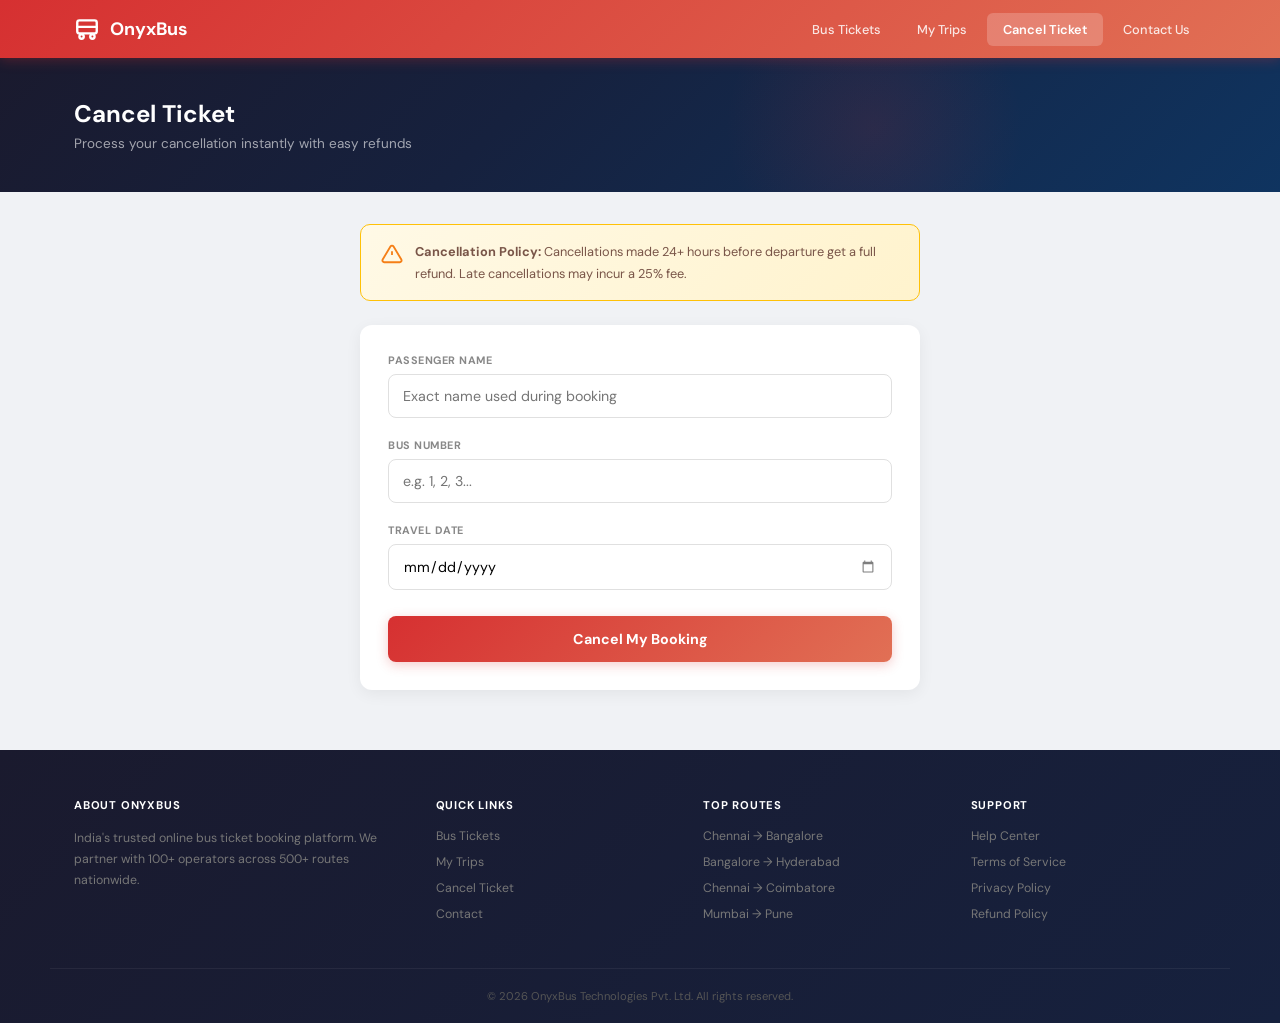
<file: web/cancel.html>
<!DOCTYPE html>
<html lang="en">

<head>
    <meta charset="UTF-8">
    <meta name="viewport" content="width=device-width, initial-scale=1.0">
    <title>Cancel Ticket — OnyxBus</title>
    <link href="https://fonts.googleapis.com/css2?family=DM+Sans:wght@400;500;600;700;800&display=swap"
        rel="stylesheet">
    <link rel="stylesheet" href="styles.css">
    <style>
        .cancel-card {
            background: #fff;
            border-radius: 12px;
            padding: 28px;
            box-shadow: 0 4px 16px rgba(0, 0, 0, .06);
            max-width: 560px;
            margin: 0 auto
        }

        .field-group {
            margin-bottom: 20px
        }

        .field-group label {
            display: block;
            font-size: .72rem;
            font-weight: 700;
            color: #888;
            letter-spacing: .5px;
            margin-bottom: 7px;
            text-transform: uppercase
        }

        .field-group input {
            width: 100%;
            padding: 12px 14px;
            border: 1.5px solid #e0e0e0;
            border-radius: 8px;
            font-size: .95rem;
            font-family: inherit;
            outline: none;
            transition: border-color .2s, box-shadow .2s
        }

        .field-group input:focus {
            border-color: #d63031;
            box-shadow: 0 0 0 3px rgba(214, 48, 49, .1)
        }

        .btn-cancel-ticket {
            width: 100%;
            padding: 14px;
            background: linear-gradient(135deg, #d63031, #e17055);
            color: #fff;
            border: none;
            border-radius: 8px;
            font-size: .95rem;
            font-weight: 700;
            font-family: inherit;
            cursor: pointer;
            margin-top: 6px;
            box-shadow: 0 3px 12px rgba(214, 48, 49, .25);
            transition: all .2s
        }

        .btn-cancel-ticket:hover {
            transform: translateY(-1px);
            box-shadow: 0 5px 16px rgba(214, 48, 49, .35)
        }

        .msg {
            margin-top: 18px;
            padding: 12px 16px;
            border-radius: 8px;
            font-size: .88rem;
            text-align: center;
            display: none
        }

        .msg-ok {
            display: block;
            background: #e8f5e9;
            color: #2e7d32;
            border: 1px solid #c8e6c9
        }

        .msg-err {
            display: block;
            background: #fdecea;
            color: #c62828;
            border: 1px solid #ffcdd2
        }

        .warning-box {
            background: linear-gradient(135deg, #fff9e6, #fff3cd);
            border: 1px solid #ffc107;
            border-radius: 10px;
            padding: 16px 20px;
            margin-bottom: 24px;
            font-size: .85rem;
            color: #795548;
            line-height: 1.7;
            max-width: 560px;
            margin-left: auto;
            margin-right: auto;
            display: flex;
            gap: 12px;
            align-items: flex-start
        }

        .warning-box svg {
            flex-shrink: 0;
            margin-top: 2px
        }
    </style>
</head>

<body>
    <nav class="topnav">
        <div class="container nav-inner">
            <a href="/" class="brand">
                <svg width="26" height="26" viewBox="0 0 24 24" fill="none" stroke="#fff" stroke-width="2.2"
                    stroke-linecap="round" stroke-linejoin="round">
                    <rect x="3" y="4" width="18" height="12" rx="2" />
                    <path d="M3 10h18" />
                    <circle cx="7" cy="19" r="2" />
                    <circle cx="17" cy="19" r="2" />
                </svg>
                <span>OnyxBus</span>
            </a>
            <div class="nav-links">
                <a href="/" class="nav-item">Bus Tickets</a>
                <a href="/my-trips.html" class="nav-item">My Trips</a>
                <a href="/cancel.html" class="nav-item active">Cancel Ticket</a>
                <a href="/contact.html" class="nav-item">Contact Us</a>
            </div>
        </div>
    </nav>

    <div class="page-hero">
        <div class="container">
            <h1>Cancel Ticket</h1>
            <p>Process your cancellation instantly with easy refunds</p>
        </div>
    </div>

    <section class="page-section">
        <div class="warning-box">
            <svg width="22" height="22" viewBox="0 0 24 24" fill="none" stroke="#f57f17" stroke-width="2">
                <path d="M10.29 3.86L1.82 18a2 2 0 0 0 1.71 3h16.94a2 2 0 0 0 1.71-3L13.71 3.86a2 2 0 0 0-3.42 0z" />
                <line x1="12" y1="9" x2="12" y2="13" />
                <line x1="12" y1="17" x2="12.01" y2="17" />
            </svg>
            <div><strong>Cancellation Policy:</strong> Cancellations made 24+ hours before departure get a full refund.
                Late cancellations may incur a 25% fee.</div>
        </div>

        <div class="cancel-card">
            <div class="field-group">
                <label>Passenger Name</label>
                <input type="text" id="cancelName" placeholder="Exact name used during booking">
            </div>
            <div class="field-group">
                <label>Bus Number</label>
                <input type="number" id="cancelBusNo" placeholder="e.g. 1, 2, 3...">
            </div>
            <div class="field-group">
                <label>Travel Date</label>
                <input type="date" id="cancelDate">
            </div>
            <button class="btn-cancel-ticket" onclick="cancelTicket()">Cancel My Booking</button>
            <div id="cancel-msg" class="msg"></div>
        </div>
    </section>

    <footer class="site-footer">
        <div class="container footer-grid">
            <div class="footer-col">
                <h5>About OnyxBus</h5>
                <p>India's trusted online bus ticket booking platform. We partner with 100+ operators across 500+ routes
                    nationwide.</p>
            </div>
            <div class="footer-col">
                <h5>Quick Links</h5>
                <a href="/">Bus Tickets</a>
                <a href="/my-trips.html">My Trips</a>
                <a href="/cancel.html">Cancel Ticket</a>
                <a href="/contact.html">Contact</a>
            </div>
            <div class="footer-col">
                <h5>Top Routes</h5>
                <a href="/?src=Chennai&dst=Bangalore">Chennai → Bangalore</a>
                <a href="/?src=Bangalore&dst=Hyderabad">Bangalore → Hyderabad</a>
                <a href="/?src=Chennai&dst=Coimbatore">Chennai → Coimbatore</a>
                <a href="/?src=Mumbai&dst=Pune">Mumbai → Pune</a>
            </div>
            <div class="footer-col">
                <h5>Support</h5>
                <a href="/contact.html">Help Center</a>
                <a href="/terms.html">Terms of Service</a>
                <a href="/privacy.html">Privacy Policy</a>
                <a href="/cancel.html">Refund Policy</a>
            </div>
        </div>
        <div class="container footer-bottom">
            <p>&copy; 2026 OnyxBus Technologies Pvt. Ltd. All rights reserved.</p>
        </div>
    </footer>

    <script>
        async function cancelTicket() {
            const name = document.getElementById('cancelName').value.trim();
            const busNo = document.getElementById('cancelBusNo').value.trim();
            const date = document.getElementById('cancelDate').value;
            const msg = document.getElementById('cancel-msg');
            if (!name || !busNo || !date) { msg.className = 'msg msg-err'; msg.textContent = 'Please fill in all fields.'; return; }
            try {
                const res = await fetch('/api/cancel', {
                    method: 'POST', headers: { 'Content-Type': 'application/json' },
                    body: JSON.stringify({ passengerName: name, busNo: parseInt(busNo), date: date })
                });
                const r = await res.json();
                msg.className = 'msg ' + (r.success ? 'msg-ok' : 'msg-err');
                msg.textContent = r.message;
            } catch (e) { msg.className = 'msg msg-err'; msg.textContent = 'Server connection failed.'; }
        }
    </script>
</body>

</html>
</file>
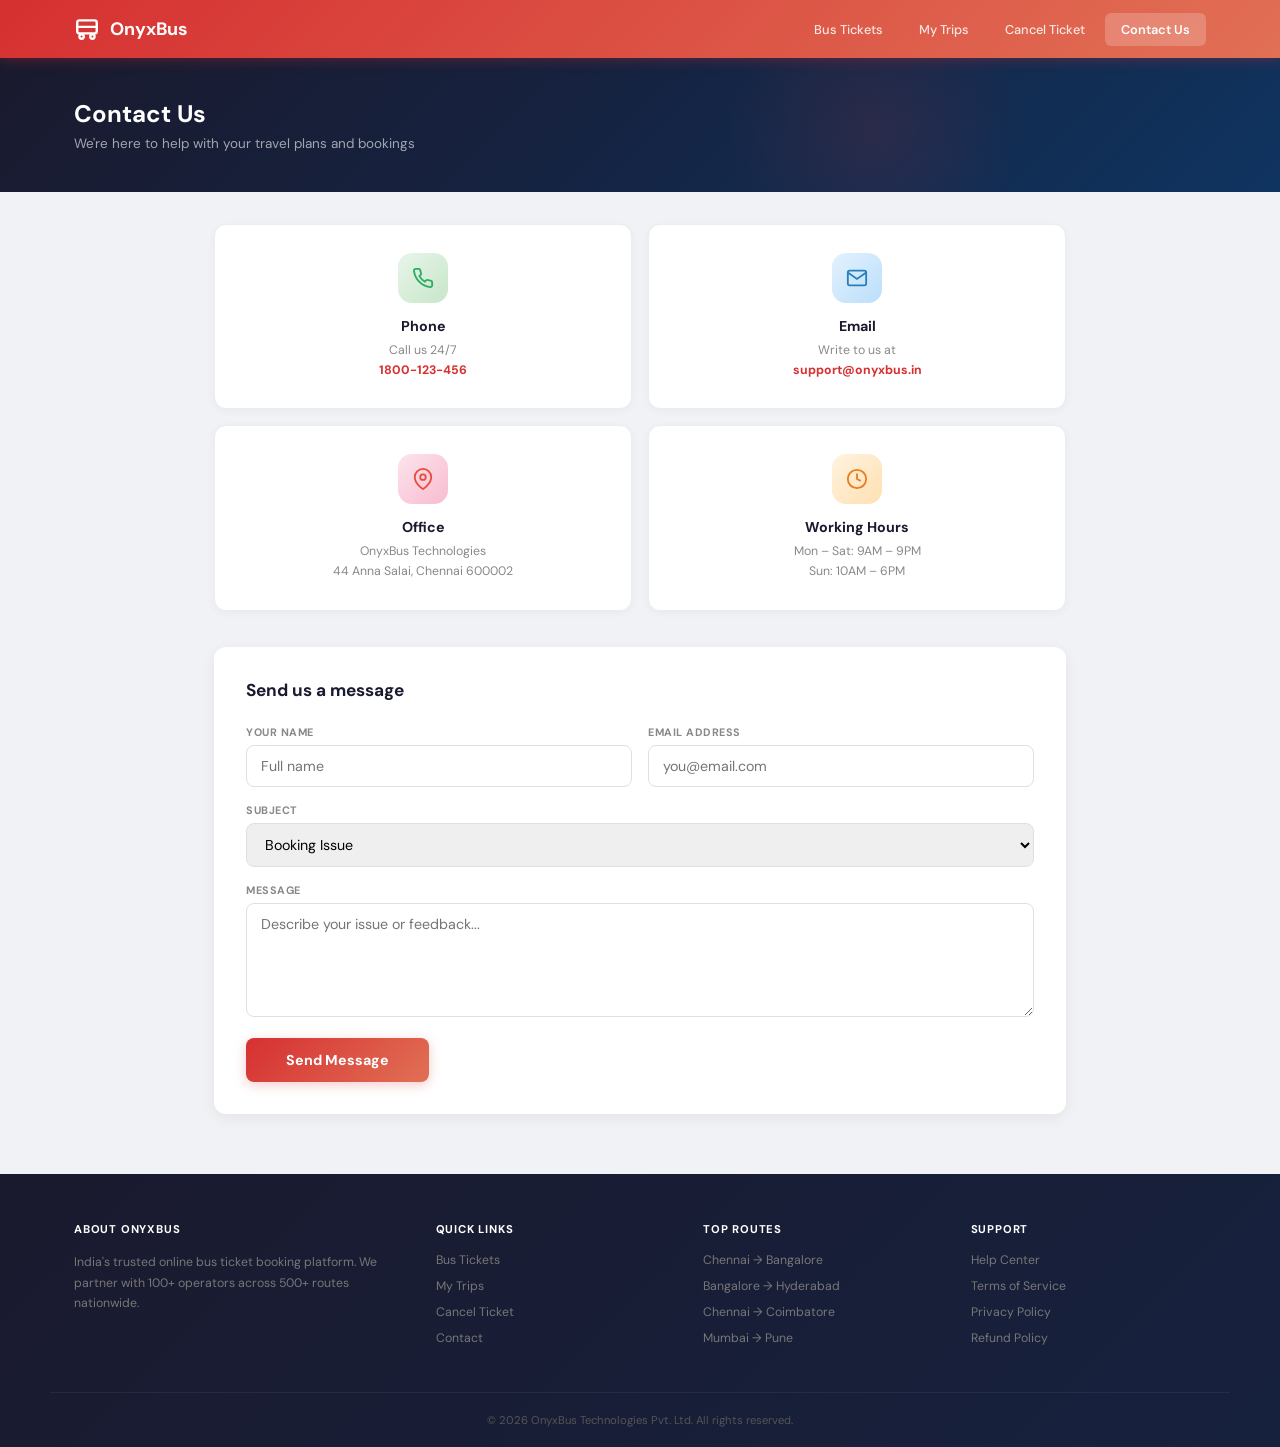
<file: web/contact.html>
<!DOCTYPE html>
<html lang="en">

<head>
    <meta charset="UTF-8">
    <meta name="viewport" content="width=device-width, initial-scale=1.0">
    <title>Contact Us — OnyxBus</title>
    <link href="https://fonts.googleapis.com/css2?family=DM+Sans:wght@400;500;600;700;800&display=swap"
        rel="stylesheet">
    <link rel="stylesheet" href="styles.css">
    <style>
        .contact-grid {
            display: grid;
            grid-template-columns: 1fr 1fr;
            gap: 16px;
            margin-bottom: 36px
        }

        .contact-card {
            background: #fff;
            border: 1px solid #ecedf2;
            border-radius: 12px;
            padding: 28px;
            text-align: center;
            transition: all .25s;
            box-shadow: 0 2px 8px rgba(0, 0, 0, .04)
        }

        .contact-card:hover {
            box-shadow: 0 8px 24px rgba(0, 0, 0, .08);
            transform: translateY(-3px)
        }

        .cc-icon {
            width: 50px;
            height: 50px;
            border-radius: 14px;
            display: flex;
            align-items: center;
            justify-content: center;
            margin: 0 auto 14px
        }

        .cc-icon.cc-phone {
            background: linear-gradient(135deg, #e8f5e9, #c8e6c9)
        }

        .cc-icon.cc-email {
            background: linear-gradient(135deg, #e3f2fd, #bbdefb)
        }

        .cc-icon.cc-office {
            background: linear-gradient(135deg, #fce4ec, #f8bbd0)
        }

        .cc-icon.cc-hours {
            background: linear-gradient(135deg, #fff3e0, #ffe0b2)
        }

        .contact-card h3 {
            font-size: .95rem;
            font-weight: 700;
            margin-bottom: 6px;
            color: #1a1a2e
        }

        .contact-card p {
            color: #888;
            font-size: .82rem;
            line-height: 1.6
        }

        .contact-card a {
            color: #d63031;
            font-weight: 700;
            text-decoration: none
        }

        .contact-form {
            background: #fff;
            border-radius: 12px;
            padding: 32px;
            box-shadow: 0 4px 16px rgba(0, 0, 0, .06)
        }

        .contact-form h3 {
            margin-bottom: 24px;
            font-size: 1.15rem;
            font-weight: 700;
            color: #1a1a2e
        }

        .form-row {
            display: grid;
            grid-template-columns: 1fr 1fr;
            gap: 16px;
            margin-bottom: 16px
        }

        .form-row.full {
            grid-template-columns: 1fr
        }

        .ff label {
            display: block;
            font-size: .72rem;
            font-weight: 700;
            color: #888;
            margin-bottom: 6px;
            text-transform: uppercase;
            letter-spacing: .5px
        }

        .ff input,
        .ff textarea,
        .ff select {
            width: 100%;
            padding: 11px 14px;
            border: 1.5px solid #e0e0e0;
            border-radius: 8px;
            font-size: .95rem;
            font-family: inherit;
            outline: none;
            resize: vertical;
            transition: border-color .2s, box-shadow .2s
        }

        .ff input:focus,
        .ff textarea:focus,
        .ff select:focus {
            border-color: #d63031;
            box-shadow: 0 0 0 3px rgba(214, 48, 49, .1)
        }

        .btn-submit {
            padding: 13px 40px;
            background: linear-gradient(135deg, #d63031, #e17055);
            color: #fff;
            border: none;
            border-radius: 8px;
            font-size: .95rem;
            font-weight: 700;
            font-family: inherit;
            cursor: pointer;
            box-shadow: 0 3px 12px rgba(214, 48, 49, .25);
            transition: all .2s
        }

        .btn-submit:hover {
            transform: translateY(-1px);
            box-shadow: 0 5px 16px rgba(214, 48, 49, .35)
        }

        .msg {
            margin-top: 16px;
            padding: 12px;
            border-radius: 8px;
            font-size: .88rem;
            text-align: center;
            display: none
        }

        .msg-ok {
            display: block;
            background: #e8f5e9;
            color: #2e7d32
        }

        @media(max-width:700px) {

            .contact-grid,
            .form-row {
                grid-template-columns: 1fr
            }
        }
    </style>
</head>

<body>
    <nav class="topnav">
        <div class="container nav-inner">
            <a href="/" class="brand">
                <svg width="26" height="26" viewBox="0 0 24 24" fill="none" stroke="#fff" stroke-width="2.2"
                    stroke-linecap="round" stroke-linejoin="round">
                    <rect x="3" y="4" width="18" height="12" rx="2" />
                    <path d="M3 10h18" />
                    <circle cx="7" cy="19" r="2" />
                    <circle cx="17" cy="19" r="2" />
                </svg>
                <span>OnyxBus</span>
            </a>
            <div class="nav-links">
                <a href="/" class="nav-item">Bus Tickets</a>
                <a href="/my-trips.html" class="nav-item">My Trips</a>
                <a href="/cancel.html" class="nav-item">Cancel Ticket</a>
                <a href="/contact.html" class="nav-item active">Contact Us</a>
            </div>
        </div>
    </nav>

    <div class="page-hero">
        <div class="container">
            <h1>Contact Us</h1>
            <p>We're here to help with your travel plans and bookings</p>
        </div>
    </div>

    <section class="page-section">
        <div class="contact-grid">
            <div class="contact-card">
                <div class="cc-icon cc-phone">
                    <svg width="22" height="22" viewBox="0 0 24 24" fill="none" stroke="#27ae60" stroke-width="2">
                        <path
                            d="M22 16.92v3a2 2 0 0 1-2.18 2 19.79 19.79 0 0 1-8.63-3.07 19.5 19.5 0 0 1-6-6 19.79 19.79 0 0 1-3.07-8.67A2 2 0 0 1 4.11 2h3a2 2 0 0 1 2 1.72c.127.96.361 1.903.7 2.81a2 2 0 0 1-.45 2.11L8.09 9.91a16 16 0 0 0 6 6l1.27-1.27a2 2 0 0 1 2.11-.45c.907.339 1.85.573 2.81.7A2 2 0 0 1 22 16.92z" />
                    </svg>
                </div>
                <h3>Phone</h3>
                <p>Call us 24/7<br><a href="tel:+911800123456">1800-123-456</a></p>
            </div>
            <div class="contact-card">
                <div class="cc-icon cc-email">
                    <svg width="22" height="22" viewBox="0 0 24 24" fill="none" stroke="#2980b9" stroke-width="2">
                        <path d="M4 4h16c1.1 0 2 .9 2 2v12c0 1.1-.9 2-2 2H4c-1.1 0-2-.9-2-2V6c0-1.1.9-2 2-2z" />
                        <polyline points="22,6 12,13 2,6" />
                    </svg>
                </div>
                <h3>Email</h3>
                <p>Write to us at<br><a href="mailto:support@onyxbus.in">support@onyxbus.in</a></p>
            </div>
            <div class="contact-card">
                <div class="cc-icon cc-office">
                    <svg width="22" height="22" viewBox="0 0 24 24" fill="none" stroke="#e74c3c" stroke-width="2">
                        <path d="M21 10c0 7-9 13-9 13s-9-6-9-13a9 9 0 0 1 18 0z" />
                        <circle cx="12" cy="10" r="3" />
                    </svg>
                </div>
                <h3>Office</h3>
                <p>OnyxBus Technologies<br>44 Anna Salai, Chennai 600002</p>
            </div>
            <div class="contact-card">
                <div class="cc-icon cc-hours">
                    <svg width="22" height="22" viewBox="0 0 24 24" fill="none" stroke="#e67e22" stroke-width="2">
                        <circle cx="12" cy="12" r="10" />
                        <polyline points="12 6 12 12 16 14" />
                    </svg>
                </div>
                <h3>Working Hours</h3>
                <p>Mon – Sat: 9AM – 9PM<br>Sun: 10AM – 6PM</p>
            </div>
        </div>

        <div class="contact-form">
            <h3>Send us a message</h3>
            <form onsubmit="submitContact(event)">
                <div class="form-row">
                    <div class="ff">
                        <label>Your Name</label>
                        <input type="text" id="cName" placeholder="Full name" required>
                    </div>
                    <div class="ff">
                        <label>Email Address</label>
                        <input type="email" id="cEmail" placeholder="you@email.com" required>
                    </div>
                </div>
                <div class="form-row full">
                    <div class="ff">
                        <label>Subject</label>
                        <select id="cSubject">
                            <option>Booking Issue</option>
                            <option>Refund Request</option>
                            <option>Feedback</option>
                            <option>Partnership</option>
                            <option>Other</option>
                        </select>
                    </div>
                </div>
                <div class="form-row full">
                    <div class="ff">
                        <label>Message</label>
                        <textarea id="cMessage" rows="5" placeholder="Describe your issue or feedback..." required></textarea>
                    </div>
                </div>
                <button type="submit" class="btn-submit" id="btn-submit">Send Message</button>
                <div id="contact-msg" class="msg"></div>
            </form>
        </div>
    </section>

    <footer class="site-footer">
        <div class="container footer-grid">
            <div class="footer-col">
                <h5>About OnyxBus</h5>
                <p>India's trusted online bus ticket booking platform. We partner with 100+ operators across 500+ routes
                    nationwide.</p>
            </div>
            <div class="footer-col">
                <h5>Quick Links</h5>
                <a href="/">Bus Tickets</a>
                <a href="/my-trips.html">My Trips</a>
                <a href="/cancel.html">Cancel Ticket</a>
                <a href="/contact.html">Contact</a>
            </div>
            <div class="footer-col">
                <h5>Top Routes</h5>
                <a href="/?src=Chennai&dst=Bangalore">Chennai → Bangalore</a>
                <a href="/?src=Bangalore&dst=Hyderabad">Bangalore → Hyderabad</a>
                <a href="/?src=Chennai&dst=Coimbatore">Chennai → Coimbatore</a>
                <a href="/?src=Mumbai&dst=Pune">Mumbai → Pune</a>
            </div>
            <div class="footer-col">
                <h5>Support</h5>
                <a href="/contact.html">Help Center</a>
                <a href="/terms.html">Terms of Service</a>
                <a href="/privacy.html">Privacy Policy</a>
                <a href="/cancel.html">Refund Policy</a>
            </div>
        </div>
        <div class="container footer-bottom">
            <p>&copy; 2026 OnyxBus Technologies Pvt. Ltd. All rights reserved.</p>
        </div>
    </footer>

    <script>
        async function submitContact(e) {
            e.preventDefault();
            const btn = document.getElementById('btn-submit');
            const msg = document.getElementById('contact-msg');
            btn.disabled = true;
            btn.textContent = 'Sending...';
            msg.style.display = 'none';

            const payload = {
                name: document.getElementById('cName').value.trim(),
                email: document.getElementById('cEmail').value.trim(),
                subject: document.getElementById('cSubject').value,
                message: document.getElementById('cMessage').value.trim()
            };

            try {
                const res = await fetch('http://localhost:8081/api/contact', {
                    method: 'POST',
                    headers: { 'Content-Type': 'application/json' },
                    body: JSON.stringify(payload)
                });
                
                const data = await res.json();
                msg.className = data.success ? 'msg msg-ok' : 'msg msg-err';
                msg.textContent = data.message;
                msg.style.display = 'block';
                
                if (data.success) {
                    e.target.reset();
                }
            } catch (err) {
                msg.className = 'msg msg-err';
                msg.textContent = 'Failed to connect to server. Please try again later.';
                msg.style.display = 'block';
            } finally {
                btn.disabled = false;
                btn.textContent = 'Send Message';
            }
        }
    </script>
</body>

</html>
</file>
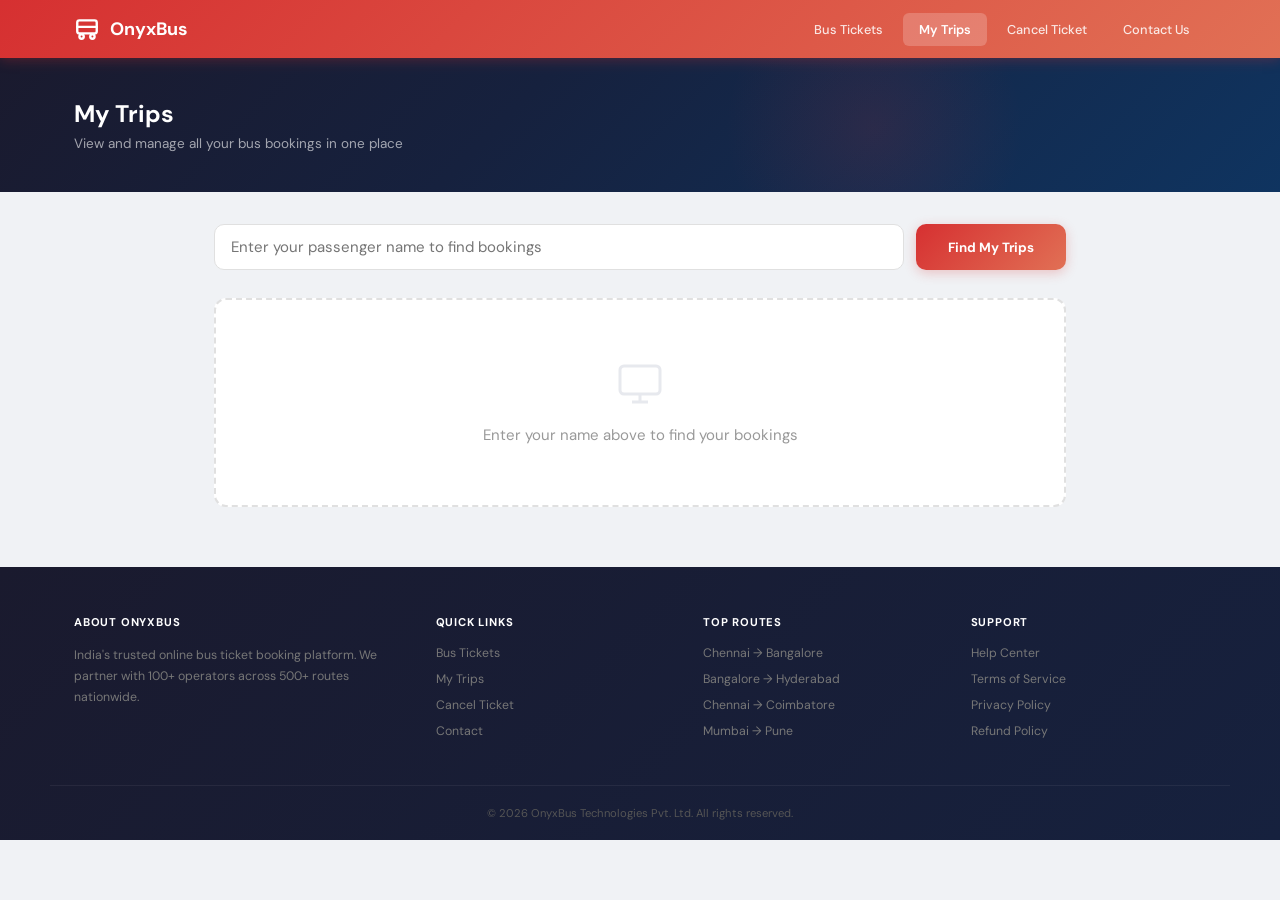
<file: web/my-trips.html>
<!DOCTYPE html>
<html lang="en">

<head>
    <meta charset="UTF-8">
    <meta name="viewport" content="width=device-width, initial-scale=1.0">
    <title>My Trips — OnyxBus</title>
    <link href="https://fonts.googleapis.com/css2?family=DM+Sans:wght@400;500;600;700;800&display=swap"
        rel="stylesheet">
    <link rel="stylesheet" href="styles.css">
    <style>
        .lookup-bar {
            display: flex;
            gap: 12px;
            margin-bottom: 28px
        }

        .lookup-bar input {
            flex: 1;
            padding: 12px 16px;
            border: 1.5px solid #e0e0e0;
            border-radius: 10px;
            font-size: 1rem;
            font-family: inherit;
            outline: none;
            transition: border-color .2s, box-shadow .2s
        }

        .lookup-bar input:focus {
            border-color: #d63031;
            box-shadow: 0 0 0 3px rgba(214, 48, 49, .1)
        }

        .lookup-bar button {
            padding: 12px 32px;
            background: linear-gradient(135deg, #d63031, #e17055);
            color: #fff;
            border: none;
            border-radius: 10px;
            font-weight: 700;
            font-family: inherit;
            cursor: pointer;
            box-shadow: 0 3px 12px rgba(214, 48, 49, .25);
            transition: all .2s
        }

        .lookup-bar button:hover {
            transform: translateY(-1px);
            box-shadow: 0 5px 16px rgba(214, 48, 49, .35)
        }

        .trip-card {
            background: #fff;
            border: 1px solid #ecedf2;
            border-radius: 12px;
            margin-bottom: 12px;
            overflow: hidden;
            transition: all .2s;
            box-shadow: 0 2px 8px rgba(0, 0, 0, .04)
        }

        .trip-card:hover {
            box-shadow: 0 6px 20px rgba(0, 0, 0, .08);
            transform: translateY(-1px)
        }

        .trip-card-body {
            padding: 18px 22px
        }

        .trip-top {
            display: flex;
            justify-content: space-between;
            align-items: flex-start;
            margin-bottom: 10px
        }

        .trip-operator {
            font-weight: 700;
            font-size: 1rem;
            color: #1a1a2e
        }

        .trip-route {
            color: #888;
            font-size: .85rem;
            margin-top: 3px
        }

        .trip-date {
            text-align: right
        }

        .trip-date .date {
            font-weight: 600;
            font-size: .88rem;
            color: #1a1a2e
        }

        .trip-date .price {
            color: #d63031;
            font-weight: 800;
            font-size: 1.15rem;
            margin-top: 2px
        }

        .trip-bottom {
            display: flex;
            justify-content: space-between;
            align-items: center;
            padding: 12px 22px;
            background: #fafbfc;
            border-top: 1px solid #f0f2f5
        }

        .trip-time {
            font-size: .82rem;
            color: #666
        }

        .trip-status {
            padding: 5px 14px;
            border-radius: 20px;
            font-size: .7rem;
            font-weight: 700;
            text-transform: uppercase;
            letter-spacing: .5px;
            background: #e8f5e9;
            color: #2e7d32
        }

        .empty-trips {
            text-align: center;
            padding: 60px 32px;
            color: #999;
            background: #fff;
            border-radius: 12px;
            border: 2px dashed #e0e0e0
        }

        .empty-trips svg {
            margin-bottom: 12px;
            opacity: .4
        }
    </style>
</head>

<body>
    <nav class="topnav">
        <div class="container nav-inner">
            <a href="/" class="brand">
                <svg width="26" height="26" viewBox="0 0 24 24" fill="none" stroke="#fff" stroke-width="2.2"
                    stroke-linecap="round" stroke-linejoin="round">
                    <rect x="3" y="4" width="18" height="12" rx="2" />
                    <path d="M3 10h18" />
                    <circle cx="7" cy="19" r="2" />
                    <circle cx="17" cy="19" r="2" />
                </svg>
                <span>OnyxBus</span>
            </a>
            <div class="nav-links">
                <a href="/" class="nav-item">Bus Tickets</a>
                <a href="/my-trips.html" class="nav-item active">My Trips</a>
                <a href="/cancel.html" class="nav-item">Cancel Ticket</a>
                <a href="/contact.html" class="nav-item">Contact Us</a>
            </div>
        </div>
    </nav>

    <div class="page-hero">
        <div class="container">
            <h1>My Trips</h1>
            <p>View and manage all your bus bookings in one place</p>
        </div>
    </div>

    <section class="page-section">
        <div class="lookup-bar">
            <input type="text" id="lookupName" placeholder="Enter your passenger name to find bookings">
            <button onclick="lookupTrips()">Find My Trips</button>
        </div>

        <div id="trips-container">
            <div class="empty-trips">
                <svg width="48" height="48" viewBox="0 0 24 24" fill="none" stroke="#c5c9d6" stroke-width="1.5">
                    <rect x="2" y="3" width="20" height="14" rx="2" />
                    <path d="M8 21h8" />
                    <path d="M12 17v4" />
                </svg>
                <p>Enter your name above to find your bookings</p>
            </div>
        </div>
    </section>

    <footer class="site-footer">
        <div class="container footer-grid">
            <div class="footer-col">
                <h5>About OnyxBus</h5>
                <p>India's trusted online bus ticket booking platform. We partner with 100+ operators across 500+ routes
                    nationwide.</p>
            </div>
            <div class="footer-col">
                <h5>Quick Links</h5>
                <a href="/">Bus Tickets</a>
                <a href="/my-trips.html">My Trips</a>
                <a href="/cancel.html">Cancel Ticket</a>
                <a href="/contact.html">Contact</a>
            </div>
            <div class="footer-col">
                <h5>Top Routes</h5>
                <a href="/?src=Chennai&dst=Bangalore">Chennai → Bangalore</a>
                <a href="/?src=Bangalore&dst=Hyderabad">Bangalore → Hyderabad</a>
                <a href="/?src=Chennai&dst=Coimbatore">Chennai → Coimbatore</a>
                <a href="/?src=Mumbai&dst=Pune">Mumbai → Pune</a>
            </div>
            <div class="footer-col">
                <h5>Support</h5>
                <a href="/contact.html">Help Center</a>
                <a href="/terms.html">Terms of Service</a>
                <a href="/privacy.html">Privacy Policy</a>
                <a href="/cancel.html">Refund Policy</a>
            </div>
        </div>
        <div class="container footer-bottom">
            <p>&copy; 2026 OnyxBus Technologies Pvt. Ltd. All rights reserved.</p>
        </div>
    </footer>

    <script>
        async function lookupTrips() {
            const name = document.getElementById('lookupName').value.trim();
            const c = document.getElementById('trips-container');
            if (!name) { c.innerHTML = '<div class="empty-trips"><p>Please enter a name.</p></div>'; return; }
            c.innerHTML = '<div class="empty-trips"><p>Searching...</p></div>';
            try {
                const res = await fetch('/api/bookings?name=' + encodeURIComponent(name));
                const trips = await res.json();
                if (!trips.length) { c.innerHTML = '<div class="empty-trips"><p>No bookings found for "<strong>' + name + '</strong>".</p></div>'; return; }
                c.innerHTML = '';
                trips.forEach(t => {
                    const card = document.createElement('div');
                    card.className = 'trip-card';
                    card.innerHTML = `
                    <div class="trip-card-body">
                        <div class="trip-top">
                            <div>
                                <div class="trip-operator">${t.busName}</div>
                                <div class="trip-route">${t.source} → ${t.destination}</div>
                            </div>
                            <div class="trip-date">
                                <div class="date">${t.travelDate}</div>
                                <div class="price">₹ ${t.price}</div>
                            </div>
                        </div>
                    </div>
                    <div class="trip-bottom">
                        <div class="trip-time">Bus #${t.busNo} · Departure: ${t.departure} · ${t.passengerName}</div>
                        <span class="trip-status">Confirmed</span>
                    </div>`;
                    c.appendChild(card);
                });
            } catch (e) { c.innerHTML = '<div class="empty-trips"><p>Server connection failed.</p></div>'; }
        }
    </script>
</body>

</html>
</file>
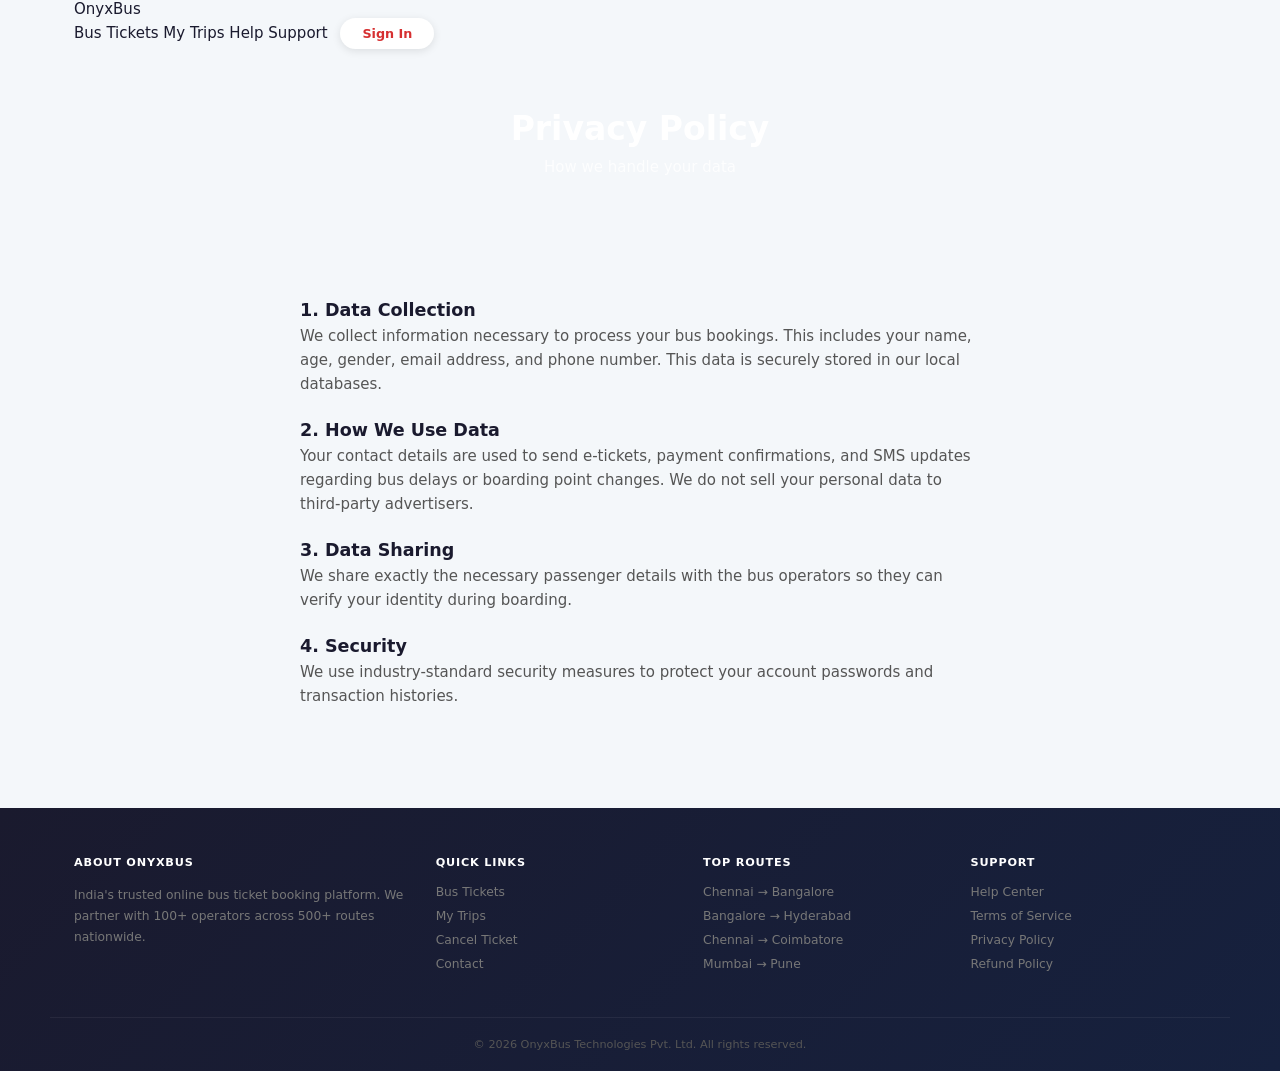
<file: web/privacy.html>
<!DOCTYPE html>
<html lang="en">

<head>
    <meta charset="UTF-8">
    <meta name="viewport" content="width=device-width, initial-scale=1.0">
    <title>Privacy Policy — OnyxBus</title>
    <link
        href="https://fonts.googleapis.com/css2?family=Montserrat:wght@600;700;800&family=Open+Sans:wght@400;500;600&display=swap"
        rel="stylesheet">
    <link rel="stylesheet" href="styles.css">
</head>

<body style="background:#f4f7fa">
    <header class="main-header">
        <div class="container header-container">
            <a href="/" class="logo-link">
                <div class="logo">Onyx<span>Bus</span></div>
            </a>
            <nav class="main-nav">
                <a href="/">Bus Tickets</a>
                <a href="/my-trips.html">My Trips</a>
                <a href="/contact.html">Help Support</a>
                <button class="btn-nav-login"
                    onclick="document.getElementById('signin-modal').style.display='block'">Sign In</button>
            </nav>
        </div>
    </header>

    <div class="hero-section" style="padding: 60px 0 40px; text-align: center; min-height: auto;">
        <h1 style="color: white; margin-bottom: 10px; font-size: 2.2rem;">Privacy Policy</h1>
        <p style="color: rgba(255,255,255,0.8);">How we handle your data</p>
    </div>

    <main class="container" style="max-width: 800px; padding: 40px 20px;">
        <div class="trip-card" style="padding: 40px; display: block; line-height: 1.6;">
            <h3>1. Data Collection</h3>
            <p style="margin-bottom: 20px; color: #555;">We collect information necessary to process your bus bookings.
                This includes your name, age, gender, email address, and phone number. This data is securely stored in
                our local databases.</p>

            <h3>2. How We Use Data</h3>
            <p style="margin-bottom: 20px; color: #555;">Your contact details are used to send e-tickets, payment
                confirmations, and SMS updates regarding bus delays or boarding point changes. We do not sell your
                personal data to third-party advertisers.</p>

            <h3>3. Data Sharing</h3>
            <p style="margin-bottom: 20px; color: #555;">We share exactly the necessary passenger details with the bus
                operators so they can verify your identity during boarding.</p>

            <h3>4. Security</h3>
            <p style="margin-bottom: 20px; color: #555;">We use industry-standard security measures to protect your
                account passwords and transaction histories.</p>
        </div>
    </main>

    <footer class="site-footer">
        <div class="container footer-grid">
            <div class="footer-col">
                <h5>About OnyxBus</h5>
                <p>India's trusted online bus ticket booking platform. We partner with 100+ operators across 500+ routes
                    nationwide.</p>
            </div>
            <div class="footer-col">
                <h5>Quick Links</h5>
                <a href="/">Bus Tickets</a>
                <a href="/my-trips.html">My Trips</a>
                <a href="/cancel.html">Cancel Ticket</a>
                <a href="/contact.html">Contact</a>
            </div>
            <div class="footer-col">
                <h5>Top Routes</h5>
                <a href="/?src=Chennai&dst=Bangalore">Chennai → Bangalore</a>
                <a href="/?src=Bangalore&dst=Hyderabad">Bangalore → Hyderabad</a>
                <a href="/?src=Chennai&dst=Coimbatore">Chennai → Coimbatore</a>
                <a href="/?src=Mumbai&dst=Pune">Mumbai → Pune</a>
            </div>
            <div class="footer-col">
                <h5>Support</h5>
                <a href="/contact.html">Help Center</a>
                <a href="/terms.html">Terms of Service</a>
                <a href="/privacy.html">Privacy Policy</a>
                <a href="/cancel.html">Refund Policy</a>
            </div>
        </div>
        <div class="container footer-bottom">
            <p>&copy; 2026 OnyxBus Technologies Pvt. Ltd. All rights reserved.</p>
        </div>
    </footer>
    <script src="app.js"></script>
</body>

</html>
</file>
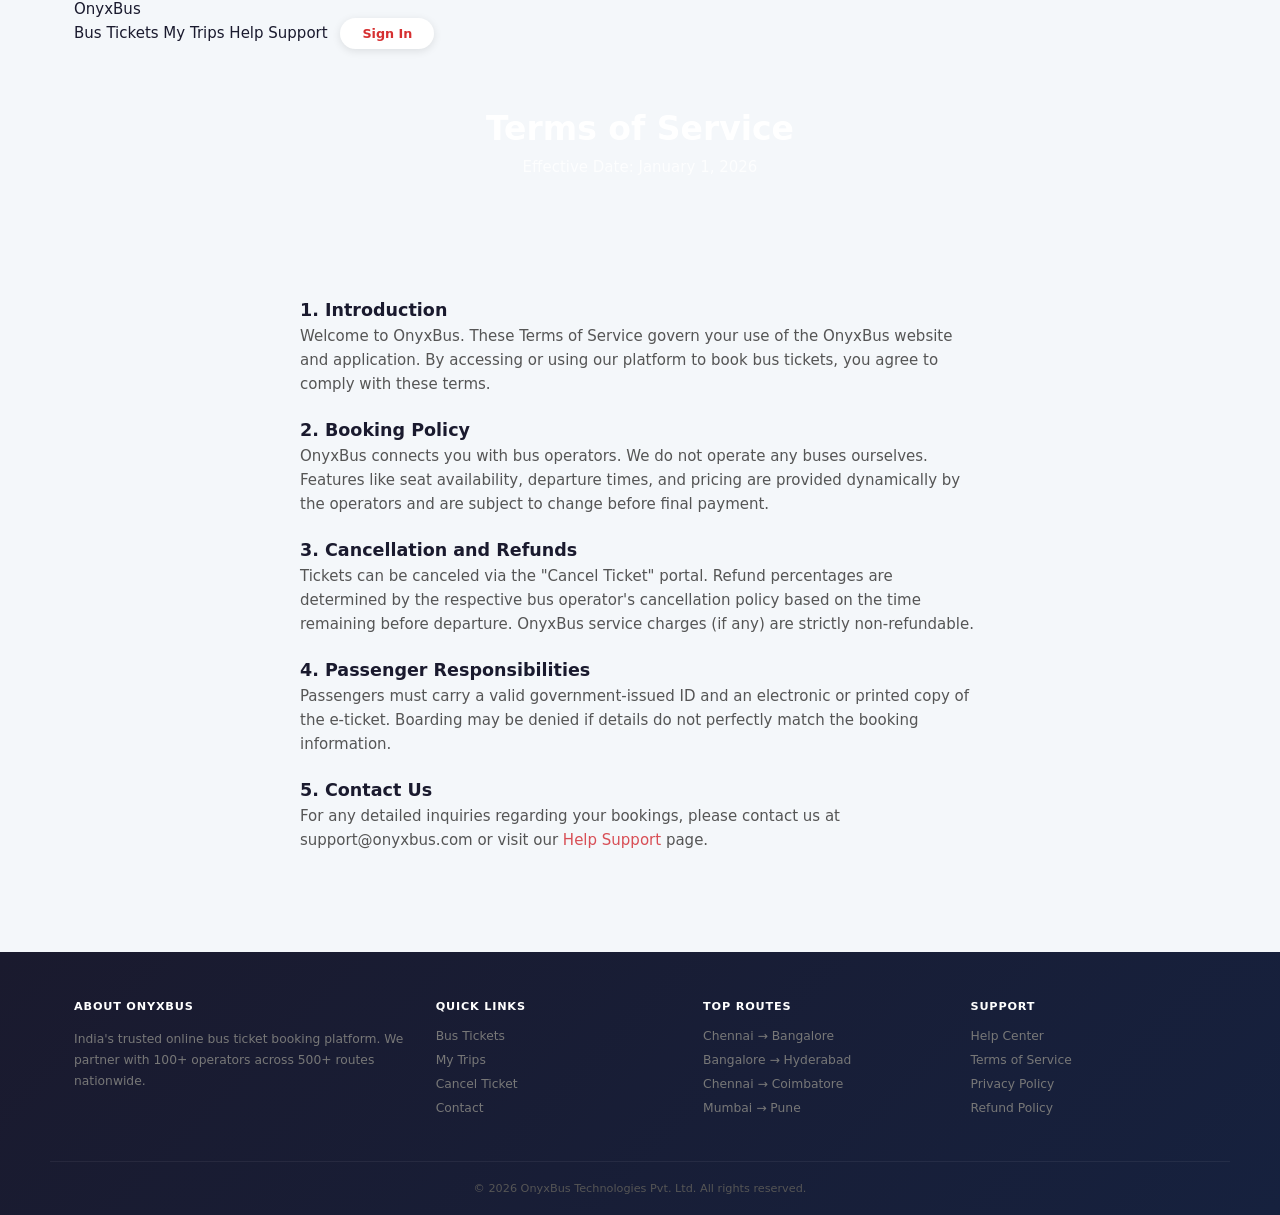
<file: web/terms.html>
<!DOCTYPE html>
<html lang="en">

<head>
    <meta charset="UTF-8">
    <meta name="viewport" content="width=device-width, initial-scale=1.0">
    <title>Terms of Service — OnyxBus</title>
    <link
        href="https://fonts.googleapis.com/css2?family=Montserrat:wght@600;700;800&family=Open+Sans:wght@400;500;600&display=swap"
        rel="stylesheet">
    <link rel="stylesheet" href="styles.css">
</head>

<body style="background:#f4f7fa">
    <header class="main-header">
        <div class="container header-container">
            <a href="/" class="logo-link">
                <div class="logo">Onyx<span>Bus</span></div>
            </a>
            <nav class="main-nav">
                <a href="/">Bus Tickets</a>
                <a href="/my-trips.html">My Trips</a>
                <a href="/contact.html">Help Support</a>
                <button class="btn-nav-login"
                    onclick="document.getElementById('signin-modal').style.display='block'">Sign In</button>
            </nav>
        </div>
    </header>

    <div class="hero-section" style="padding: 60px 0 40px; text-align: center; min-height: auto;">
        <h1 style="color: white; margin-bottom: 10px; font-size: 2.2rem;">Terms of Service</h1>
        <p style="color: rgba(255,255,255,0.8);">Effective Date: January 1, 2026</p>
    </div>

    <main class="container" style="max-width: 800px; padding: 40px 20px;">
        <div class="trip-card" style="padding: 40px; display: block; line-height: 1.6;">
            <h3>1. Introduction</h3>
            <p style="margin-bottom: 20px; color: #555;">Welcome to OnyxBus. These Terms of Service govern your use of
                the OnyxBus website and application. By accessing or using our platform to book bus tickets, you agree
                to comply with these terms.</p>

            <h3>2. Booking Policy</h3>
            <p style="margin-bottom: 20px; color: #555;">OnyxBus connects you with bus operators. We do not operate any
                buses ourselves. Features like seat availability, departure times, and pricing are provided dynamically
                by the operators and are subject to change before final payment.</p>

            <h3>3. Cancellation and Refunds</h3>
            <p style="margin-bottom: 20px; color: #555;">Tickets can be canceled via the "Cancel Ticket" portal. Refund
                percentages are determined by the respective bus operator's cancellation policy based on the time
                remaining before departure. OnyxBus service charges (if any) are strictly non-refundable.</p>

            <h3>4. Passenger Responsibilities</h3>
            <p style="margin-bottom: 20px; color: #555;">Passengers must carry a valid government-issued ID and an
                electronic or printed copy of the e-ticket. Boarding may be denied if details do not perfectly match the
                booking information.</p>

            <h3>5. Contact Us</h3>
            <p style="margin-bottom: 20px; color: #555;">For any detailed inquiries regarding your bookings, please
                contact us at support@onyxbus.com or visit our <a href="/contact.html" style="color: #d84e55;">Help
                    Support</a> page.</p>
        </div>
    </main>

    <footer class="site-footer">
        <div class="container footer-grid">
            <div class="footer-col">
                <h5>About OnyxBus</h5>
                <p>India's trusted online bus ticket booking platform. We partner with 100+ operators across 500+ routes
                    nationwide.</p>
            </div>
            <div class="footer-col">
                <h5>Quick Links</h5>
                <a href="/">Bus Tickets</a>
                <a href="/my-trips.html">My Trips</a>
                <a href="/cancel.html">Cancel Ticket</a>
                <a href="/contact.html">Contact</a>
            </div>
            <div class="footer-col">
                <h5>Top Routes</h5>
                <a href="/?src=Chennai&dst=Bangalore">Chennai → Bangalore</a>
                <a href="/?src=Bangalore&dst=Hyderabad">Bangalore → Hyderabad</a>
                <a href="/?src=Chennai&dst=Coimbatore">Chennai → Coimbatore</a>
                <a href="/?src=Mumbai&dst=Pune">Mumbai → Pune</a>
            </div>
            <div class="footer-col">
                <h5>Support</h5>
                <a href="/contact.html">Help Center</a>
                <a href="/terms.html">Terms of Service</a>
                <a href="/privacy.html">Privacy Policy</a>
                <a href="/cancel.html">Refund Policy</a>
            </div>
        </div>
        <div class="container footer-bottom">
            <p>&copy; 2026 OnyxBus Technologies Pvt. Ltd. All rights reserved.</p>
        </div>
    </footer>
    <script src="app.js"></script>
</body>

</html>
</file>
<file: web/styles.css>
/* ── RESET & BASE ─────────────────────────────────── */
*,
*::before,
*::after {
    margin: 0;
    padding: 0;
    box-sizing: border-box
}

html {
    font-size: 15px;
    scroll-behavior: smooth
}

body {
    font-family: 'DM Sans', system-ui, -apple-system, sans-serif;
    color: #1a1a2e;
    background: #f0f2f5;
    -webkit-font-smoothing: antialiased;
    min-height: 100vh
}

a {
    text-decoration: none;
    color: inherit
}

button {
    font-family: inherit;
    cursor: pointer
}

.container {
    max-width: 1180px;
    margin: 0 auto;
    padding: 0 24px
}

img {
    max-width: 100%
}

/* ── NAVIGATION ──────────────────────────────────── */
.topnav {
    background: linear-gradient(135deg, #d63031 0%, #e17055 100%);
    position: sticky;
    top: 0;
    z-index: 90;
    box-shadow: 0 2px 12px rgba(214, 48, 49, .3)
}

.nav-inner {
    display: flex;
    justify-content: space-between;
    align-items: center;
    height: 58px
}

.brand {
    display: flex;
    align-items: center;
    gap: 10px;
    font-weight: 700;
    font-size: 1.2rem;
    color: #fff
}

.brand svg {
    flex-shrink: 0
}

.nav-links {
    display: flex;
    align-items: center;
    gap: 4px
}

.nav-item {
    padding: 8px 16px;
    font-size: .85rem;
    font-weight: 500;
    color: rgba(255, 255, 255, .85);
    border-radius: 6px;
    transition: all .2s
}

.nav-item:hover {
    background: rgba(255, 255, 255, .15);
    color: #fff
}

.nav-item.active {
    background: rgba(255, 255, 255, .2);
    color: #fff;
    font-weight: 600
}

.btn-nav-login {
    margin-left: 8px;
    padding: 8px 22px;
    font-size: .85rem;
    font-weight: 600;
    color: #d63031;
    background: #fff;
    border: none;
    border-radius: 20px;
    transition: all .2s;
    box-shadow: 0 2px 8px rgba(0, 0, 0, .1)
}

.btn-nav-login:hover {
    transform: translateY(-1px);
    box-shadow: 0 4px 12px rgba(0, 0, 0, .15)
}

/* ── HERO BANNER ─────────────────────────────────── */
.hero-banner {
    background: linear-gradient(135deg, #1a1a2e 0%, #16213e 40%, #0f3460 100%);
    padding: 48px 0 72px;
    position: relative;
    overflow: hidden
}

.hero-banner::before {
    content: '';
    position: absolute;
    width: 500px;
    height: 500px;
    background: radial-gradient(circle, rgba(214, 48, 49, .15), transparent 70%);
    top: -150px;
    right: -50px;
    pointer-events: none
}

.hero-banner::after {
    content: '';
    position: absolute;
    width: 400px;
    height: 400px;
    background: radial-gradient(circle, rgba(225, 112, 85, .1), transparent 70%);
    bottom: -100px;
    left: -50px;
    pointer-events: none
}

.hero-text {
    position: relative;
    z-index: 2
}

.hero-text h1 {
    color: #fff;
    font-size: 2.1rem;
    font-weight: 700;
    line-height: 1.3;
    margin-bottom: 10px
}

.hero-text h1 span {
    color: #e17055
}

.hero-sub {
    color: rgba(255, 255, 255, .6);
    font-size: .95rem;
    margin-bottom: 28px
}

.search-card {
    background: #fff;
    border-radius: 16px;
    padding: 24px 28px;
    box-shadow: 0 8px 32px rgba(0, 0, 0, .15);
    position: relative;
    z-index: 2
}

.search-row {
    display: flex;
    align-items: flex-end;
    gap: 0
}

.field {
    flex: 1;
    padding: 0 18px;
    border-right: 1.5px solid #f0f2f5
}

.field:last-of-type {
    border-right: none
}

.field label {
    display: block;
    font-size: .65rem;
    font-weight: 700;
    color: #d63031;
    letter-spacing: 1.2px;
    text-transform: uppercase;
    margin-bottom: 6px
}

.field-value input {
    width: 100%;
    border: none;
    outline: none;
    font-family: inherit;
    font-size: 1.05rem;
    font-weight: 600;
    color: #1a1a2e;
    padding: 6px 0;
    background: transparent
}

.field-value input::placeholder {
    color: #b8bcc8;
    font-weight: 400
}

input[type="date"]::-webkit-calendar-picker-indicator {
    opacity: .5;
    cursor: pointer
}

.swap-icon {
    width: 38px;
    height: 38px;
    border-radius: 50%;
    border: 2px solid #f0f2f5;
    background: #fff;
    display: flex;
    align-items: center;
    justify-content: center;
    color: #d63031;
    margin: 0 -19px;
    position: relative;
    top: 6px;
    z-index: 3;
    flex-shrink: 0;
    transition: all .25s;
    box-shadow: 0 2px 8px rgba(0, 0, 0, .08)
}

.swap-icon:hover {
    background: #d63031;
    color: #fff;
    border-color: #d63031;
    transform: rotate(180deg)
}

.btn-search {
    flex-shrink: 0;
    margin-left: 18px;
    padding: 14px 40px;
    font-size: .88rem;
    font-weight: 700;
    letter-spacing: .6px;
    color: #fff;
    background: linear-gradient(135deg, #d63031, #e17055);
    border: none;
    border-radius: 10px;
    transition: all .25s;
    box-shadow: 0 4px 16px rgba(214, 48, 49, .3)
}

.btn-search:hover {
    transform: translateY(-2px);
    box-shadow: 0 6px 20px rgba(214, 48, 49, .4)
}

/* ── TRUST STRIP ─────────────────────────────────── */
.trust-strip {
    background: #fff;
    border-bottom: 1px solid #ecedf2;
    padding: 20px 0;
    box-shadow: 0 1px 4px rgba(0, 0, 0, .04)
}

.trust-row {
    display: flex;
    justify-content: center;
    gap: 56px;
    flex-wrap: wrap
}

.trust-item {
    display: flex;
    align-items: center;
    gap: 12px
}

.trust-icon {
    width: 40px;
    height: 40px;
    border-radius: 10px;
    display: flex;
    align-items: center;
    justify-content: center;
    flex-shrink: 0
}

.trust-icon.ic-safe {
    background: linear-gradient(135deg, #eaf6ea, #d4edda)
}

.trust-icon.ic-price {
    background: linear-gradient(135deg, #e8f4fd, #d1ecf1)
}

.trust-icon.ic-users {
    background: linear-gradient(135deg, #fff3cd, #ffeaa7)
}

.trust-icon.ic-support {
    background: linear-gradient(135deg, #f8d7da, #f5c6cb)
}

.trust-item div {
    display: flex;
    flex-direction: column
}

.trust-item strong {
    font-size: .82rem;
    font-weight: 700;
    color: #1a1a2e
}

.trust-item span {
    font-size: .72rem;
    color: #888
}

/* ── RESULTS AREA ────────────────────────────────── */
.results-area {
    padding: 28px 0 60px
}

.results-layout {
    display: flex;
    gap: 20px;
    align-items: flex-start
}

/* Sidebar */
.sidebar {
    width: 250px;
    flex-shrink: 0;
    background: #fff;
    border-radius: 12px;
    padding: 0;
    position: sticky;
    top: 74px;
    overflow: hidden;
    box-shadow: 0 2px 12px rgba(0, 0, 0, .06)
}

.sidebar-head {
    background: linear-gradient(135deg, #1a1a2e, #16213e);
    padding: 16px 20px;
    display: flex;
    justify-content: space-between;
    align-items: center
}

.sidebar-head h4 {
    font-size: .82rem;
    font-weight: 700;
    letter-spacing: .8px;
    color: #fff
}

.filter-clear {
    font-size: .72rem;
    color: #e17055;
    background: none;
    border: none;
    font-weight: 600
}

.sidebar-section {
    padding: 16px 20px;
    border-bottom: 1px solid #f0f2f5
}

.sidebar-section:last-child {
    border-bottom: none
}

.sidebar-section h5 {
    font-size: .7rem;
    font-weight: 700;
    letter-spacing: .8px;
    color: #888;
    margin-bottom: 12px;
    text-transform: uppercase
}

.check-row {
    display: flex;
    align-items: center;
    gap: 8px;
    font-size: .84rem;
    color: #444;
    margin-bottom: 9px;
    cursor: pointer;
    transition: color .15s
}

.check-row:hover {
    color: #1a1a2e
}

.check-row input[type="checkbox"] {
    width: 16px;
    height: 16px;
    accent-color: #d63031;
    cursor: pointer;
    border-radius: 3px
}

/* Results */
.results-list {
    flex: 1;
    min-width: 0
}

.list-header {
    display: flex;
    justify-content: space-between;
    align-items: center;
    margin-bottom: 16px
}

.count {
    font-size: .88rem;
    font-weight: 600;
    color: #1a1a2e
}

.sort-options {
    display: flex;
    align-items: center;
    gap: 6px
}

.sort-label {
    font-size: .78rem;
    color: #888;
    margin-right: 4px
}

.sort-btn {
    padding: 6px 14px;
    font-size: .78rem;
    font-weight: 500;
    color: #555;
    background: #fff;
    border: 1px solid #e0e0e0;
    border-radius: 6px;
    transition: all .2s
}

.sort-btn:hover {
    border-color: #d63031;
    color: #d63031
}

.sort-btn.active {
    background: linear-gradient(135deg, #d63031, #e17055);
    color: #fff;
    border-color: transparent;
    box-shadow: 0 2px 8px rgba(214, 48, 49, .25)
}

.placeholder-msg {
    text-align: center;
    padding: 64px 32px;
    color: #999;
    background: #fff;
    border-radius: 12px;
    border: 2px dashed #e0e0e0
}

.placeholder-msg svg {
    margin-bottom: 16px;
    opacity: .4
}

.placeholder-msg p {
    font-size: .92rem;
    line-height: 1.6
}

/* ── BUS CARD ────────────────────────────────────── */
.bus-card {
    background: #fff;
    border-radius: 12px;
    padding: 0;
    margin-bottom: 14px;
    transition: all .25s;
    box-shadow: 0 2px 8px rgba(0, 0, 0, .05);
    overflow: hidden;
    border: 1px solid #ecedf2
}

.bus-card:hover {
    box-shadow: 0 8px 24px rgba(0, 0, 0, .1);
    transform: translateY(-2px)
}

.card-top {
    display: flex;
    justify-content: space-between;
    align-items: flex-start;
    padding: 18px 22px 0
}

.operator-info {
    display: flex;
    align-items: center;
    gap: 12px
}

.op-logo {
    width: 42px;
    height: 42px;
    border-radius: 10px;
    display: flex;
    align-items: center;
    justify-content: center;
    font-weight: 800;
    font-size: .85rem;
    color: #fff;
    flex-shrink: 0
}

.op-logo.ac-bus {
    background: linear-gradient(135deg, #0984e3, #74b9ff)
}

.op-logo.nonac-bus {
    background: linear-gradient(135deg, #00b894, #55efc4)
}

.operator-name {
    font-size: 1rem;
    font-weight: 700;
    color: #1a1a2e
}

.operator-type {
    font-size: .73rem;
    color: #888;
    font-weight: 500;
    margin-top: 2px
}

.card-price {
    text-align: right
}

.card-price .starts {
    font-size: .68rem;
    color: #888;
    display: block
}

.card-price .amount {
    font-size: 1.4rem;
    font-weight: 800;
    color: #d63031
}

.card-middle {
    display: flex;
    align-items: center;
    gap: 0;
    padding: 16px 22px;
    margin: 0
}

.time-block {
    text-align: center;
    min-width: 85px
}

.time-val {
    font-size: 1.15rem;
    font-weight: 800;
    color: #1a1a2e
}

.city-name {
    font-size: .75rem;
    color: #888;
    margin-top: 2px;
    font-weight: 500
}

.route-visual {
    flex: 1;
    display: flex;
    flex-direction: column;
    align-items: center;
    padding: 0 16px;
    position: relative
}

.duration-text {
    font-size: .68rem;
    color: #888;
    margin-bottom: 8px;
    white-space: nowrap;
    background: #f0f2f5;
    padding: 2px 10px;
    border-radius: 10px;
    font-weight: 600
}

.route-line {
    width: 100%;
    height: 2px;
    background: linear-gradient(90deg, #d63031, #e17055);
    position: relative;
    border-radius: 2px
}

.route-line::before,
.route-line::after {
    content: '';
    position: absolute;
    top: -4px;
    width: 10px;
    height: 10px;
    border-radius: 50%
}

.route-line::before {
    left: -1px;
    background: #d63031
}

.route-line::after {
    right: -1px;
    background: #e17055
}

.card-bottom {
    display: flex;
    justify-content: space-between;
    align-items: center;
    padding: 14px 22px;
    background: #fafbfc;
    border-top: 1px solid #f0f2f5
}

.card-tags {
    display: flex;
    gap: 6px;
    flex-wrap: wrap;
    align-items: center
}

.tag {
    font-size: .68rem;
    padding: 4px 10px;
    border-radius: 20px;
    font-weight: 600;
    display: flex;
    align-items: center;
    gap: 4px
}

.tag-ac {
    background: #e8f5e9;
    color: #2e7d32
}

.tag-nonac {
    background: #f3f4f6;
    color: #666
}

.tag-rating {
    background: #fff8e1;
    color: #f57f17
}

.tag-rating.high {
    background: #e8f5e9;
    color: #2e7d32
}

.tag-seats {
    background: #e3f2fd;
    color: #1565c0
}

.tag-amenity {
    background: #f3f4f6;
    color: #555
}

.btn-select {
    padding: 10px 30px;
    font-size: .85rem;
    font-weight: 700;
    color: #fff;
    background: linear-gradient(135deg, #d63031, #e17055);
    border: none;
    border-radius: 8px;
    transition: all .25s;
    box-shadow: 0 3px 12px rgba(214, 48, 49, .25)
}

.btn-select:hover {
    transform: translateY(-1px);
    box-shadow: 0 5px 16px rgba(214, 48, 49, .35)
}

/* ── MODAL ───────────────────────────────────────── */
.modal-backdrop {
    display: none;
    position: fixed;
    inset: 0;
    z-index: 200;
    background: rgba(26, 26, 46, .5);
    backdrop-filter: blur(4px)
}

.modal-box {
    background: #fff;
    width: 92%;
    max-width: 440px;
    max-height: 90vh;
    margin: 40px auto;
    border-radius: 16px;
    box-shadow: 0 20px 60px rgba(0, 0, 0, .2);
    animation: modalIn .25s ease;
    position: relative;
    overflow: hidden;
    display: flex;
    flex-direction: column;
}

@keyframes modalIn {
    from {
        opacity: 0;
        transform: translateY(-16px) scale(.96)
    }

    to {
        opacity: 1;
        transform: translateY(0) scale(1)
    }
}

.modal-close {
    position: absolute;
    top: 16px;
    right: 16px;
    background: none;
    border: none;
    color: #aaa;
    padding: 4px;
    transition: color .15s;
    z-index: 10
}

.modal-close:hover {
    color: #1a1a2e
}

.modal-top {
    padding: 28px 28px 16px;
    border-bottom: 1px solid #f0f2f5
}

.modal-top h3 {
    font-size: 1.2rem;
    font-weight: 700;
    color: #1a1a2e
}

.modal-subtext {
    font-size: .82rem;
    color: #888;
    margin-top: 6px;
    line-height: 1.55
}

.modal-form {
    padding: 20px 28px 28px;
    overflow-y: auto;
    flex: 1;
}

.form-field {
    margin-bottom: 16px
}

.form-field label {
    display: block;
    font-size: .72rem;
    font-weight: 700;
    color: #888;
    letter-spacing: .5px;
    margin-bottom: 6px;
    text-transform: uppercase
}

.form-field input {
    width: 100%;
    padding: 11px 14px;
    border: 1.5px solid #e0e0e0;
    border-radius: 8px;
    font-size: .95rem;
    font-family: inherit;
    color: #1a1a2e;
    outline: none;
    transition: border-color .2s, box-shadow .2s
}

.form-field input:focus {
    border-color: #d63031;
    box-shadow: 0 0 0 3px rgba(214, 48, 49, .1)
}

.msg-box {
    padding: 10px 14px;
    border-radius: 8px;
    font-size: .85rem;
    margin-bottom: 14px;
    display: none
}

.msg-ok {
    display: block;
    background: #e8f5e9;
    color: #2e7d32;
    border: 1px solid #c8e6c9
}

.msg-err {
    display: block;
    background: #fdecea;
    color: #c62828;
    border: 1px solid #ffcdd2
}

.modal-actions {
    display: flex;
    gap: 10px;
    justify-content: flex-end
}

.btn-cancel {
    padding: 10px 22px;
    font-size: .85rem;
    font-weight: 500;
    color: #666;
    background: #f5f6fa;
    border: 1px solid #e0e0e0;
    border-radius: 8px;
    transition: all .15s
}

.btn-cancel:hover {
    background: #ecedf2
}

.btn-proceed {
    padding: 10px 30px;
    font-size: .85rem;
    font-weight: 700;
    color: #fff;
    background: linear-gradient(135deg, #d63031, #e17055);
    border: none;
    border-radius: 8px;
    transition: all .2s;
    box-shadow: 0 3px 12px rgba(214, 48, 49, .2)
}

.btn-proceed:hover {
    transform: translateY(-1px);
    box-shadow: 0 5px 16px rgba(214, 48, 49, .3)
}

.btn-proceed:disabled {
    background: #ccc;
    box-shadow: none;
    cursor: not-allowed
}

/* ── FOOTER ──────────────────────────────────────── */
.site-footer {
    background: linear-gradient(135deg, #1a1a2e 0%, #16213e 100%);
    color: #b8bcc8;
    padding: 48px 0 0
}

.footer-grid {
    display: grid;
    grid-template-columns: 1.4fr 1fr 1fr 1fr;
    gap: 32px;
    padding-bottom: 36px;
    border-bottom: 1px solid rgba(255, 255, 255, .06)
}

.footer-col h5 {
    font-size: .75rem;
    font-weight: 700;
    letter-spacing: .8px;
    color: #fff;
    margin-bottom: 16px;
    text-transform: uppercase
}

.footer-col p {
    font-size: .82rem;
    line-height: 1.7;
    color: #777
}

.footer-col a {
    display: block;
    font-size: .82rem;
    color: #777;
    margin-bottom: 10px;
    transition: all .2s
}

.footer-col a:hover {
    color: #e17055;
    padding-left: 4px
}

.footer-bottom {
    text-align: center;
    padding: 20px 0;
    font-size: .75rem;
    color: #555
}

/* ── PAGE SHARED (secondary pages) ───────────────── */
.page-hero {
    background: linear-gradient(135deg, #1a1a2e 0%, #16213e 40%, #0f3460 100%);
    padding: 40px 0;
    position: relative;
    overflow: hidden
}

.page-hero::before {
    content: '';
    position: absolute;
    width: 300px;
    height: 300px;
    background: radial-gradient(circle, rgba(214, 48, 49, .12), transparent 70%);
    top: -80px;
    right: 20%;
    pointer-events: none
}

.page-hero h1 {
    color: #fff;
    font-size: 1.6rem;
    font-weight: 700
}

.page-hero p {
    color: rgba(255, 255, 255, .6);
    font-size: .9rem;
    margin-top: 6px
}

.page-section {
    max-width: 900px;
    margin: 0 auto;
    padding: 32px 24px 60px
}

/* ── RESPONSIVE ──────────────────────────────────── */
@media(max-width:960px) {
    .search-row {
        flex-direction: column;
        gap: 14px;
        align-items: stretch
    }

    .field {
        border-right: none;
        border-bottom: 1.5px solid #f0f2f5;
        padding: 12px 0
    }

    .field:last-of-type {
        border-bottom: none
    }

    .swap-icon {
        align-self: center;
        margin: 0
    }

    .btn-search {
        margin: 0
    }

    .results-layout {
        flex-direction: column
    }

    .sidebar {
        width: 100%;
        position: static
    }

    .footer-grid {
        grid-template-columns: 1fr 1fr
    }

    .trust-row {
        gap: 24px
    }
}

@media(max-width:600px) {
    .nav-links .nav-item {
        display: none
    }

    .hero-text h1 {
        font-size: 1.45rem
    }

    .footer-grid {
        grid-template-columns: 1fr
    }

    .card-middle {
        flex-direction: column;
        gap: 8px
    }

    .card-bottom {
        flex-direction: column;
        gap: 10px;
        align-items: flex-start
    }
}

/* ── SEAT MAP ────────────────────────────────────── */
.seat-legend {
    display: flex;
    justify-content: center;
    gap: 20px;
    padding: 16px 0;
    border-bottom: 1px solid #f0f2f5;
    background: #fafbfc;
}

.legend-item {
    display: flex;
    align-items: center;
    gap: 8px;
    font-size: 0.75rem;
    font-weight: 600;
    color: #555;
}

.legend-item .seat {
    width: 20px;
    height: 20px;
    border-width: 1.5px;
    font-size: 0;
    cursor: default;
}

.bus-interior {
    padding: 24px;
    background: #f8f9fb;
    border-radius: 12px;
    margin: 20px;
    border: 2px solid #e0e4eb;
    position: relative;
    max-height: 320px;
    overflow-y: auto;
}

.steering-wheel {
    text-align: right;
    margin-bottom: 24px;
    padding-bottom: 16px;
    border-bottom: 2px dashed #e0e4eb;
}

.seat-grid {
    display: grid;
    grid-template-columns: repeat(5, 1fr);
    gap: 12px;
}

/* The 3rd column is the aisle */
.seat-grid>div:nth-child(5n+3) {
    visibility: hidden;
}

.seat {
    width: 36px;
    height: 36px;
    border-radius: 6px;
    border: 2px solid #c5c9d6;
    background: #fff;
    cursor: pointer;
    display: flex;
    align-items: center;
    justify-content: center;
    font-size: 0.65rem;
    font-weight: 700;
    color: #555;
    transition: all 0.2s;
    position: relative;
    user-select: none;
}

.seat::before {
    content: '';
    position: absolute;
    bottom: -4px;
    left: 4px;
    right: 4px;
    height: 4px;
    background: #c5c9d6;
    border-radius: 2px;
    transition: all 0.2s;
}

.seat:hover:not(.seat-booked) {
    border-color: #d63031;
    color: #d63031;
    transform: translateY(-1px);
}

.seat:hover:not(.seat-booked)::before {
    background: #d63031;
}

.seat-selected {
    background: #d63031;
    border-color: #d63031;
    color: #fff;
}

.seat-selected::before {
    background: #b52021;
}

.seat-selected:hover:not(.seat-booked) {
    color: #fff;
}

.seat-booked {
    background: #e0e4eb;
    border-color: #d0d4dc;
    color: #999;
    cursor: not-allowed;
}

.seat-booked::before {
    background: #d0d4dc;
}
/* Payment Modal Styles */
.payment-summary { background: #f8f9fa; border-radius: 8px; padding: 16px; margin-bottom: 20px; border: 1px solid #ecedf2; }
.ps-row { display: flex; justify-content: space-between; align-items: center; font-size: 1.05rem; }
.ps-row span { color: #555; }
.ps-row strong { color: #d63031; font-size: 1.3rem; }
</file>
